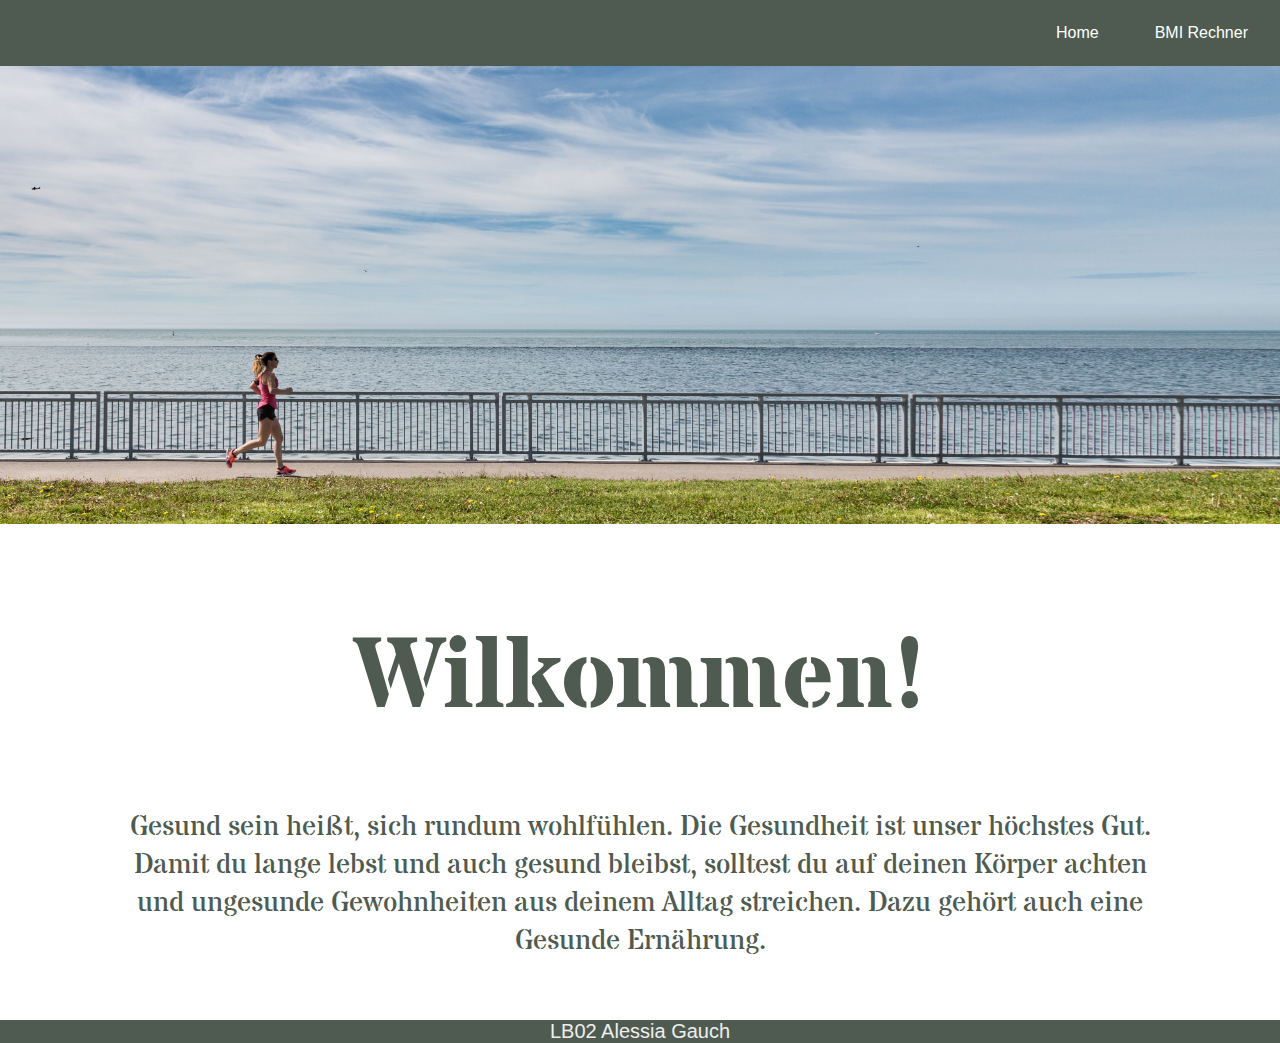
<file: index.html>
<!DOCTYPE html>
<html>

<head>
    <meta http-equiv="content-type" content="text/html; charset=UTF-8">
    <meta charset="utf-8">
    <!--Stylesheet Verlinkung-->
    <link rel="stylesheet" href="style.css">
    <!--Logo im Tab-->
    <link href="javascrip.js">
    <!--Name der Webseite-->
    <title>BMI Rechner</title>
</head>

<body>
    <header>
        <ul>
            <li><a href="bmi.html">BMI Rechner</a></li>
            <li><a href="index.html">Home</a></li>
        </ul>
    </header>
    <main>
        <img alt="Joggende Frau" class="hauptbild" src="assets/gesund.jpg" width="100%" height="100%">
        <h1>Wilkommen!</h1>
        <p class="einleitung">
            Gesund sein heißt, sich rundum wohlfühlen. Die Gesundheit ist unser höchstes Gut. Damit du lange lebst und
            auch gesund bleibst, solltest du auf deinen Körper achten und ungesunde Gewohnheiten aus deinem Alltag
            streichen. Dazu gehört auch eine Gesunde Ernährung.
        </p>
    </main>
    <footer>
        <p class="footer">LB02 Alessia Gauch</p>
    </footer>
</body>

</html>
</file>
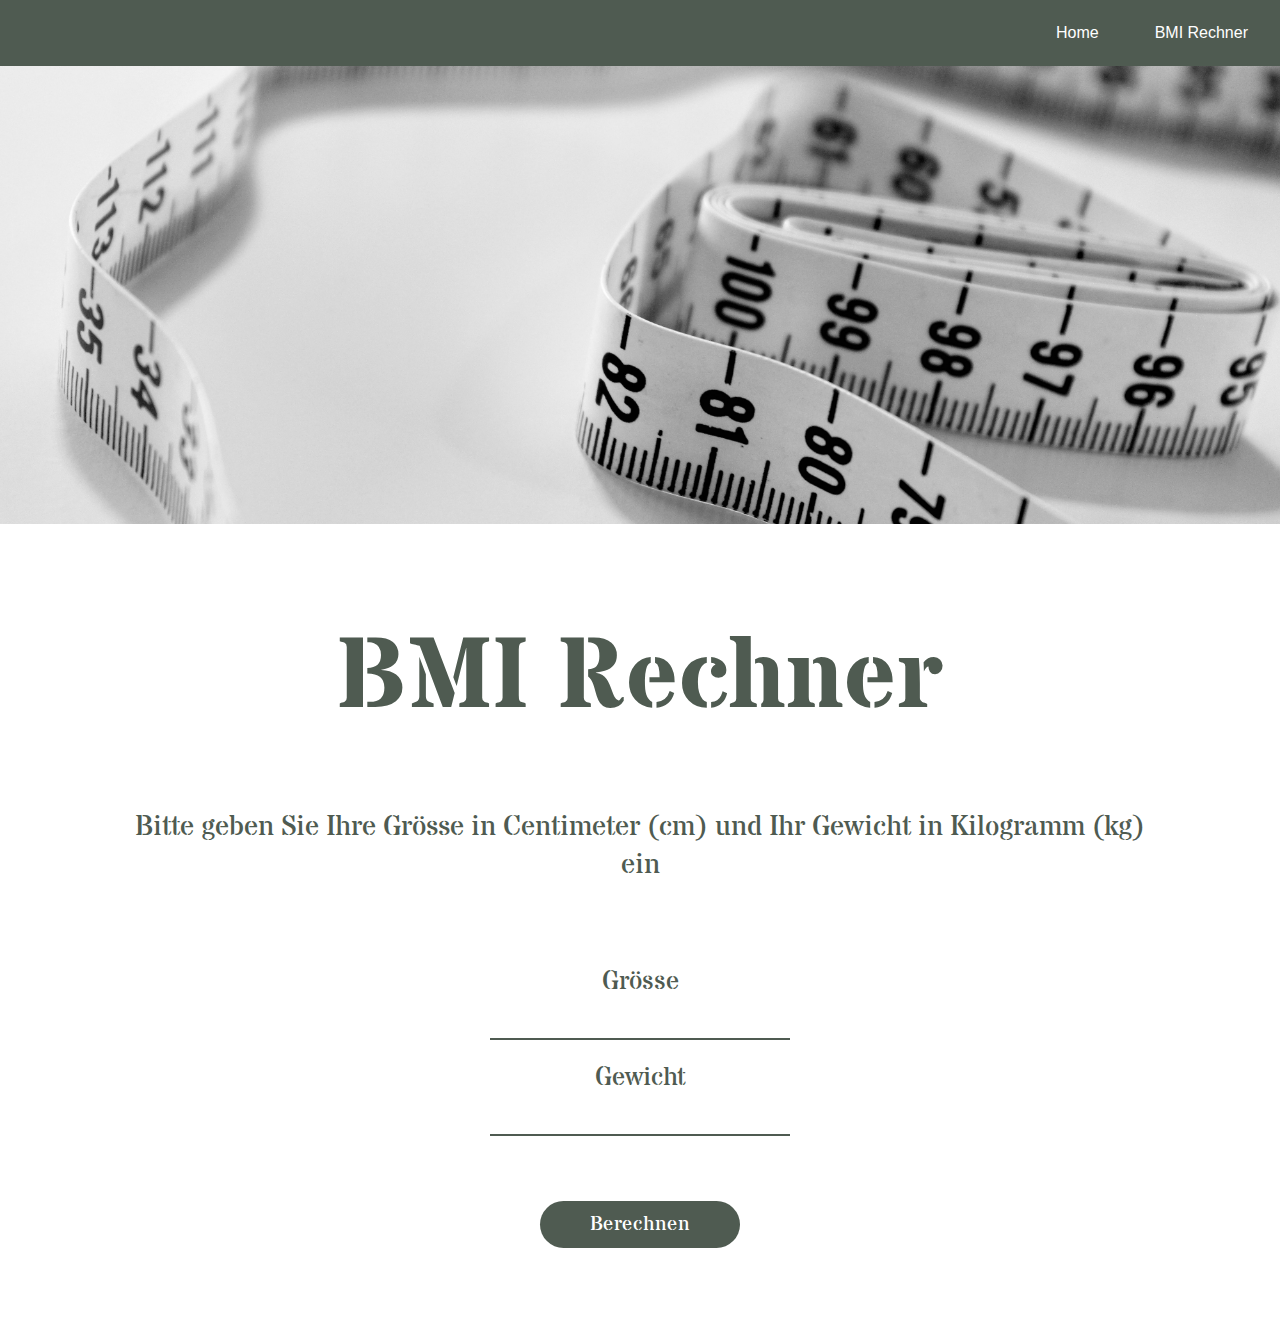
<file: bmi.html>
<!DOCTYPE html>
<html>

<head>
    <meta http-equiv="content-type" content="text/html; charset=UTF-8">
    <meta charset="utf-8">
    <!--Stylesheet Verlinkung-->
    <link rel="stylesheet" href="style.css">
    <!--Logo im Tab-->
    <script src="javascript.js"></script>
    <!--Name der Webseite-->
    <title>BMI Rechner</title>

</head>

<body>
    <!--Navigation-->
    <ul>
        <li><a href="bmi.html">BMI Rechner</a></li>
        <li><a href="index.html">Home</a></li>
    </ul>
    </header>
    <main>
    <!--Bild-->
        <img alt="Massband" class="hauptbild" src="assets/bmi.jpg" width="100%" height="100%">
        <h1>BMI Rechner</h1>
        <!--Erkälrung-->
        <div>
            <p class="einleitung">Bitte geben Sie Ihre Grösse in Centimeter (cm) und Ihr Gewicht in Kilogramm (kg) ein
            </p>
            <p class="bmi">Grösse</p>
            <input type="bmi" id="groesse">
            <p class="bmi">Gewicht</p>
            <input type="bmi" id="gewicht">
            <div id="error"><p id="resultat"></p></div>
              <!--Rechner-->
            <button id="knopf" onclick="BMI()">Berechnen</button>
        </div>
    </main>
</body>

</html>
</file>
<file: style.css>
@import url('https://fonts.googleapis.com/css2?family=Stardos+Stencil&display=swap');

* {
    padding: 0px;
    margin: 0px;
    text-decoration: none;
    list-style: none;

}

body {
    font-family: 'Open Sans', sans-serif;
}

footer {
    background-color: rgb(79, 91, 81);
    padding: 0px;
    margin-top: 20px;
    width: 100%;
    text-align: center;
    font-size: 20px;
    width: auto;
    font-family: 'Stardos Stencil', cursive;
}

.footer {
    color: #eeeeee;
    font-family: Arial, Helvetica, sans-serif;
}

.hauptbild {
    width: 100% !important;
    height: auto !important;
    object-fit: cover !important;
}

ul {
    list-style-type: none;
    margin: 0;
    padding: 0;
    overflow: hidden;
    background-color: rgb(79, 91, 81);
}

li {
    float: right;
}

li a {
    display: block;
    color: white;
    text-align: center;
    padding: 24px;
    padding-right: 32px;
    text-decoration: none;
}

li a:hover {
    background-color: rgb(30, 34, 31);
}

h1 {
    font-size: 100px;
    color: rgb(79, 91, 81);
    padding-top: 80px;
    text-align: center;
    font-family: 'Stardos Stencil', cursive;
}

.einleitung {
    font-size: 28px;
    color: rgb(79, 91, 81);
    margin: 60px;
    margin-left: 120px;
    margin-right: 120px;
    text-align: center;
    font-family: 'Stardos Stencil', cursive;
}

main {
    text-align: center;
    font-family: 'Stardos Stencil', cursive;
    color: rgb(79, 91, 81);
}

.bmi {
    font-size: 26px;
    padding-top: 20px;
}

#groesse,
#gewicht {
    font-size: 28px;
    font-weight: 150;
    border: none;
    outline: none;
    background-color: none;
    border-bottom: 2px solid rgb(79, 91, 81);
    width: 300px;
}

#groesse:focus {
    border-bottom: 3px solid rgb(79, 91, 81);
    width: 400px;
    transition: 1s;
}

#gewicht:focus {
    border-bottom: 3px solid rgb(79, 91, 81);
    width: 400px;
    transition: 1s;
}

#resultat {
    color: rgb(79, 91, 81);
    font-family: 'Stardos Stencil', cursive;
    font-size: 18px;
    padding-top: 30px;
    max-width: 500px;
    display: flex;
    margin: auto;
    text-align: center;
}

#error {
    display: flex;
    margin: auto;
    text-align: center;
}

#knopf {
    background-color: rgb(79, 91, 81);
    font-family: 'Stardos Stencil', cursive;
    border: none;
    margin-top: 35px;
    color: #fff;
    width: 200px;
    padding: 10px;
    font-size: 20px;
    margin-bottom: 80px;
    border-radius: 30px;
    outline: none;
    cursor: pointer;
}

#knopf:hover {
    padding: 13px;
    width: 220px;
    font-size: 23px;
    transition: 0.5s;
}

input {
    color: rgb(30, 34, 31);
    font-family: 'Stardos Stencil', cursive;
    text-align: center;
}
</file>
